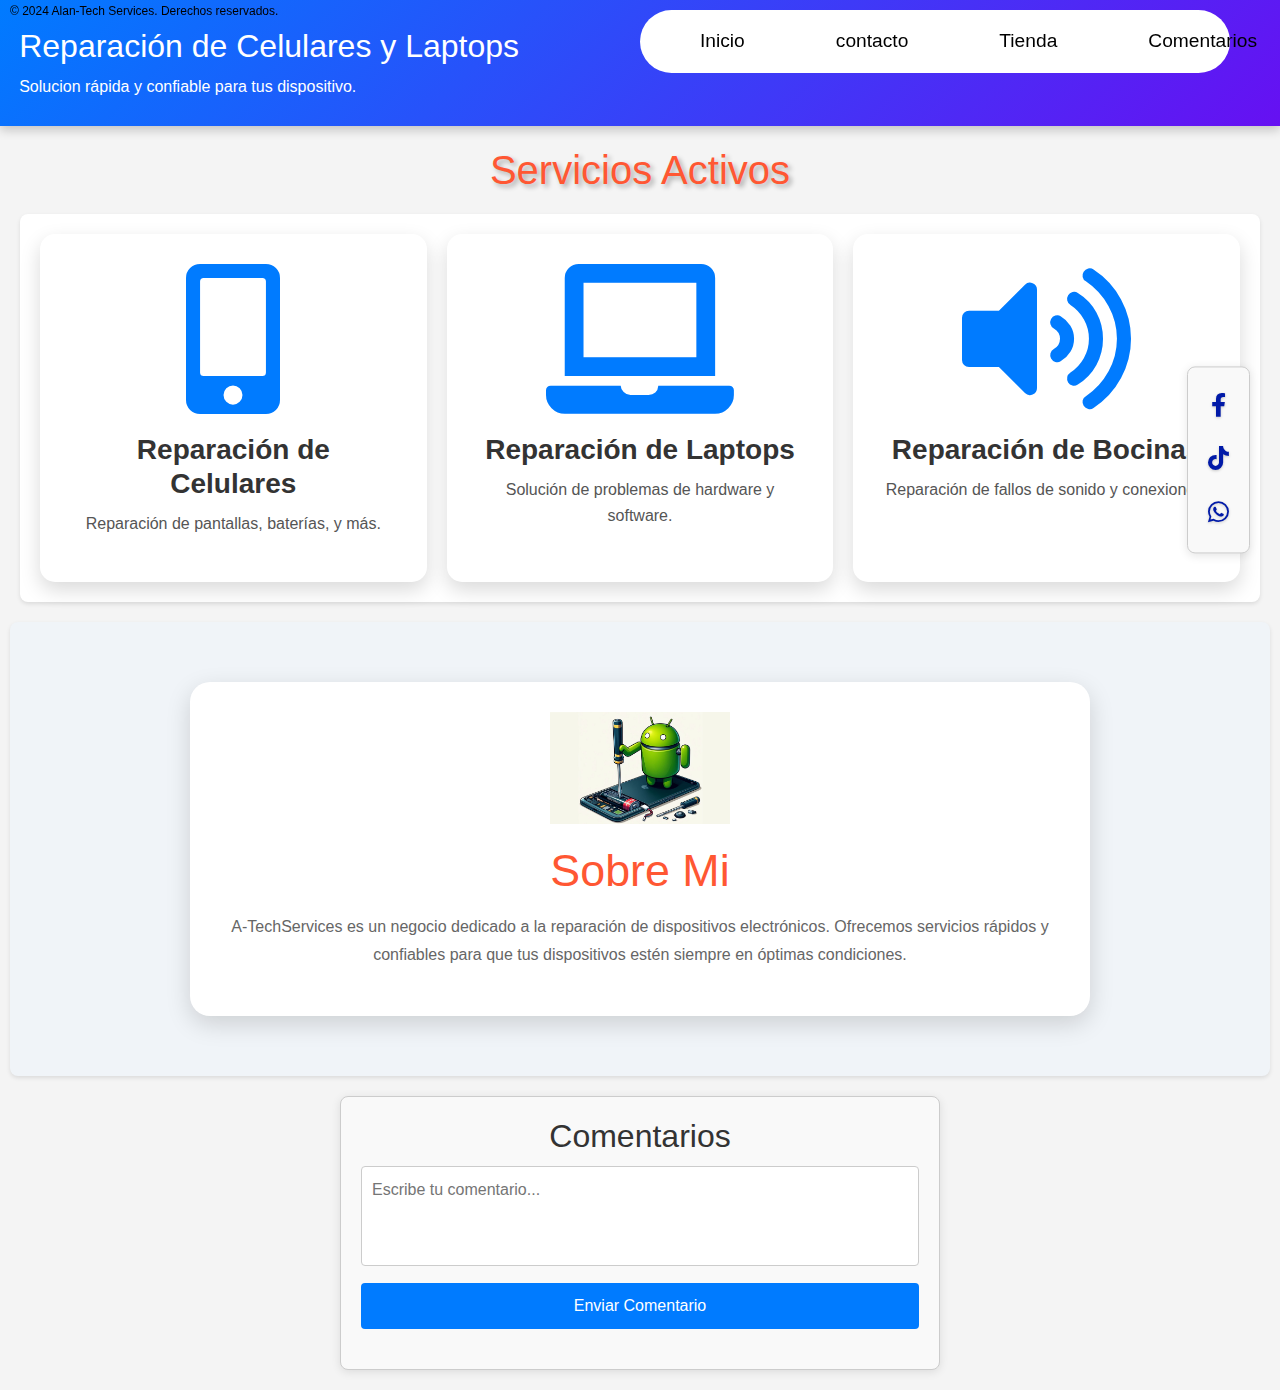
<file: index.html>
<!doctypehtml> <html lang=en> <head> <meta charset=UTF-8> <meta content="width=device-width,initial-scale=1"name=viewport> <title>A-Tech Services</title> <link href=https://cdn.jsdelivr.net/npm/bootstrap@5.3.0/dist/css/bootstrap.min.css rel=stylesheet> <link href=css/styles.css rel=stylesheet> <link href=css/style.css rel=stylesheet> <link href=https://cdnjs.cloudflare.com/ajax/libs/font-awesome/6.0.0-beta3/css/all.min.css rel=stylesheet> <link href=https://cdnjs.cloudflare.com/ajax/libs/font-awesome/5.15.4/css/all.min.css rel=stylesheet> </head> <body> <div class=loader_bg> <div class=loader><img alt=# src=img/loa.gif></div> </div> <header> <div class=header-content> <h1>Reparación de Celulares y Laptops</h1> <p>Solucion rápida y confiable para tus dispositivo.</p> </div> </header> <nav class="navbar navbar-black navbar-expand-lg desktop-navbar fixed-top"> <div class=container-fluid> <div class="collapse navbar-collapse show"id=navbarNav> <ul class="d-flex flex-row ms-auto navbar-nav w-100 justify-content-end"> <li class=nav-item> <a class="nav-link active"href=index.html aria-current=page>Inicio</a> </li> <li class=nav-item> <a class=nav-link href=contact.html>contacto</a> </li> <li class=nav-item> <a class=nav-link href=shop.html>Tienda</a> </li> <li class=nav-item> <a class=nav-link href=comenta.html>Comentarios</a> </li> </ul> </div> </div> </nav> <h2 id=services-title>Servicios Activos</h2> <section class=text-center id=services> <div class=service id=phone-repair data-modal=phone-modal> <div class=service-icon> <i class="fas fa-3x fa-mobile-alt"></i> </div> <h3>Reparación de Celulares</h3> <p>Reparación de pantallas, baterías, y más.</p> </div> <div class=service id=laptop-repair data-modal=laptop-modal> <div class=service-icon> <i class="fas fa-3x fa-laptop"></i> </div> <h3>Reparación de Laptops</h3> <p>Solución de problemas de hardware y software.</p> </div> <div class=service id=speaker-repair data-modal=speaker-modal> <div class=service-icon> <i class="fas fa-3x fa-volume-up"></i> </div> <h3>Reparación de Bocinas</h3> <p>Reparación de fallos de sonido y conexiones.</p> </div> </section> <div class=modal id=phone-modal> <div class=modal-content> <span class=close>×</span> <h2>Reparación de Celulares</h2> <p><strong>Servicios ofrecidos:</strong></p> <ul class=service-list> <li data-target=phone-screen-replace>Reemplazo de pantallas rotas</li> <li data-target=phone-battery-change>Cambio de baterías</li> <li data-target=phone-button-repair>Reparación de botones y conexiones</li> <li data-target=phone-software-diagnosis>Diagnóstico y solución de problemas de software</li> </ul> </div> </div> <div class=modal id=laptop-modal> <div class=modal-content> <span class=close>×</span> <h2>Reparación de Laptops</h2> <p><strong>Servicios ofrecidos:</strong></p> <ul class=service-list> <li data-target=laptop-hardware-repair>Reparación de hardware (pantalla, teclado, puertos)</li> <li data-target=laptop-software-repair>Actualización y reparación de software</li> <li data-target=laptop-component-replace>Reemplazo de componentes internos (HDD, RAM)</li> <li data-target=laptop-performance-diagnosis>Diagnóstico de problemas de rendimiento</li> </ul> </div> </div> <div class=modal id=phone-modal> <div class=modal-content> <span class=close>×</span> <h2>Reparación de Celulares</h2> <p><strong>Servicios ofrecidos:</strong></p> <ul class=service-list> <li data-target=phone-screen-replace>Reemplazo de pantallas rotas</li> <li data-target=phone-battery-change>Cambio de baterías</li> <li data-target=phone-button-repair>Reparación de botones y conexiones</li> <li data-target=phone-software-diagnosis>Diagnóstico y solución de problemas de software</li> </ul> </div> </div> <div class=modal id=laptop-modal> <div class=modal-content> <span class=close>×</span> <h2>Reparación de Laptops</h2> <p><strong>Servicios ofrecidos:</strong></p> <ul class=service-list> <li data-target=laptop-hardware-repair>Reparación de hardware (pantalla, teclado, puertos)</li> <li data-target=laptop-software-repair>Actualización y reparación de software</li> <li data-target=laptop-component-replace>Reemplazo de componentes internos (HDD, RAM)</li> <li data-target=laptop-performance-diagnosis>Diagnóstico de problemas de rendimiento</li> </ul> </div> </div> <div class=modal id=speaker-modal> <div class=modal-content> <span class=close>×</span> <h2>Reparación de Bocinas</h2> <p><strong>Servicios ofrecidos:</strong></p> <ul class=service-list> <li data-target=speaker-component-replace>Reemplazo de componentes dañados</li> <li data-target=speaker-connection-issue>Solución de problemas de conexión</li> </ul> </div> </div> <div class="modal info-modal"id=phone-screen-replace> <div class=modal-content> <span class=close-info>×</span> <h2>Reemplazo de Pantallas Rotas</h2> <p>El reemplazo de pantallas rotas implica la extracción de la pantalla dañada y la instalación de una nueva, asegurando que todas las funciones táctiles y visuales sean completamente operativas.</p> </div> </div> <div class="modal info-modal"id=phone-battery-change> <div class=modal-content> <span class=close-info>×</span> <h2>Cambio de Baterías</h2> <p>El cambio de baterías consiste en reemplazar la batería agotada o defectuosa por una nueva, mejorando la duración y rendimiento del dispositivo.</p> </div> </div> <div class="modal info-modal"id=phone-button-repair> <div class=modal-content> <span class=close-info>×</span> <h2>Reparación de Botones y Conexiones</h2> <p>La reparación de botones y conexiones se centra en solucionar problemas con botones que no responden o conexiones defectuosas, garantizando un uso fluido del dispositivo.</p> </div> </div> <div class="modal info-modal"id=phone-software-diagnosis> <div class=modal-content> <span class=close-info>×</span> <h2>Diagnóstico y Solución de Problemas de Software</h2> <p>Este servicio incluye el análisis del software del dispositivo para detectar y solucionar problemas que afectan su rendimiento, como bloqueos o fallos en aplicaciones.</p> </div> </div> <div class="modal info-modal"id=laptop-hardware-repair> <div class=modal-content> <span class=close-info>×</span> <h2>Reparación de Hardware (Pantalla, Teclado, Puertos)</h2> <p>La reparación de hardware abarca la sustitución o reparación de componentes físicos como pantallas, teclados y puertos que han sufrido daños o fallos.</p> </div> </div> <div class="modal info-modal"id=laptop-software-repair> <div class=modal-content> <span class=close-info>×</span> <h2>Actualización y Reparación de Software</h2> <p>Este servicio se encarga de actualizar el sistema operativo y las aplicaciones, así como de reparar errores que puedan estar causando problemas de rendimiento.</p> </div> </div> <div class="modal info-modal"id=laptop-component-replace> <div class=modal-content> <span class=close-info>×</span> <h2>Reemplazo de Componentes Internos (HDD, RAM)</h2> <p>Se refiere al cambio de componentes internos como discos duros y memoria RAM, mejorando la capacidad y velocidad de la laptop.</p> </div> </div> <div class="modal info-modal"id=laptop-performance-diagnosis> <div class=modal-content> <span class=close-info>×</span> <h2>Diagnóstico de Problemas de Rendimiento</h2> <p>Este diagnóstico ayuda a identificar problemas que afectan la velocidad y eficiencia de la laptop, ofreciendo soluciones adecuadas para optimizar su funcionamiento.</p> </div> </div> <div class="modal info-modal"id=speaker-component-replace> <div class=modal-content> <span class=close-info>×</span> <h2>Reemplazo de Componentes Dañados</h2> <p>Este servicio implica cambiar componentes internos o externos dañados de la bocina para restaurar su funcionalidad y calidad de sonido.</p> </div> </div> <div class="modal info-modal"id=speaker-connection-issue> <div class=modal-content> <span class=close-info>×</span> <h2>Solución de Problemas de Conexión</h2> <p>Se refiere a la identificación y solución de problemas que impiden que la bocina se conecte correctamente a otros dispositivos.</p> </div> </div> <section id=about> <div class=about-container> <img alt="Logo A-TechServices"src=img/logo.jpeg class=logo> <h2 id=about-title>Sobre Mi</h2> <p>A-TechServices es un negocio dedicado a la reparación de dispositivos electrónicos. Ofrecemos servicios rápidos y confiables para que tus dispositivos estén siempre en óptimas condiciones.</p> </div> </section> <nav class="navbar navbar-black navbar-expand-lg fixed-bottom mobile-navbar"> <div class=container-fluid> <div class="collapse navbar-collapse show"id=mobileNavbarNav> <ul class="d-flex flex-row ms-auto navbar-nav w-100 justify-content-center"> <li class=nav-item> <a class="nav-link active"href=index.html aria-current=page><i class="fas fa-home"></i></a> </li> <li class=nav-item> <a class=nav-link href=contact.html><i class="fas fa-user"></i></a> </li> <li class=nav-item> <a class=nav-link href=shop.html><i class="fas fa-store"></i></a> </li> <li class=nav-item> <a class=nav-link href=comenta.html><i class="fas fa-envelope"></i></a> </li> </ul> </div> </div> </nav> <section class=social-media> <div class="container text-center"> <div class=social-icons> <a class=social-icon href=#><i class="fab fa-facebook-f"></i></a> <a class=social-icon href=#><i class="fab fa-tiktok"></i></a> <a class=social-icon href="https://wa.me/+526981041207?text=Solicito%20información"><i class="fab fa-whatsapp"></i></a> </div> </div> </section> <div class=container> <h2>Comentarios</h2> <textarea id=commentInput placeholder="Escribe tu comentario..."></textarea> <button id=submitComment>Enviar Comentario</button> <div id=commentsSection></div> <div id=successMessage>Comentario guardado!</div> </div> <footer class=footer> <p>© 2024 Alan-Tech Services. Derechos reservados.</p> </footer> <script src=js/jquery.min.js></script> <script src=js/custom.js></script> <script src=js/scripts.js></script> <script src=https://cdn.jsdelivr.net/npm/bootstrap@5.3.0/dist/js/bootstrap.bundle.min.js></script>
</file>
